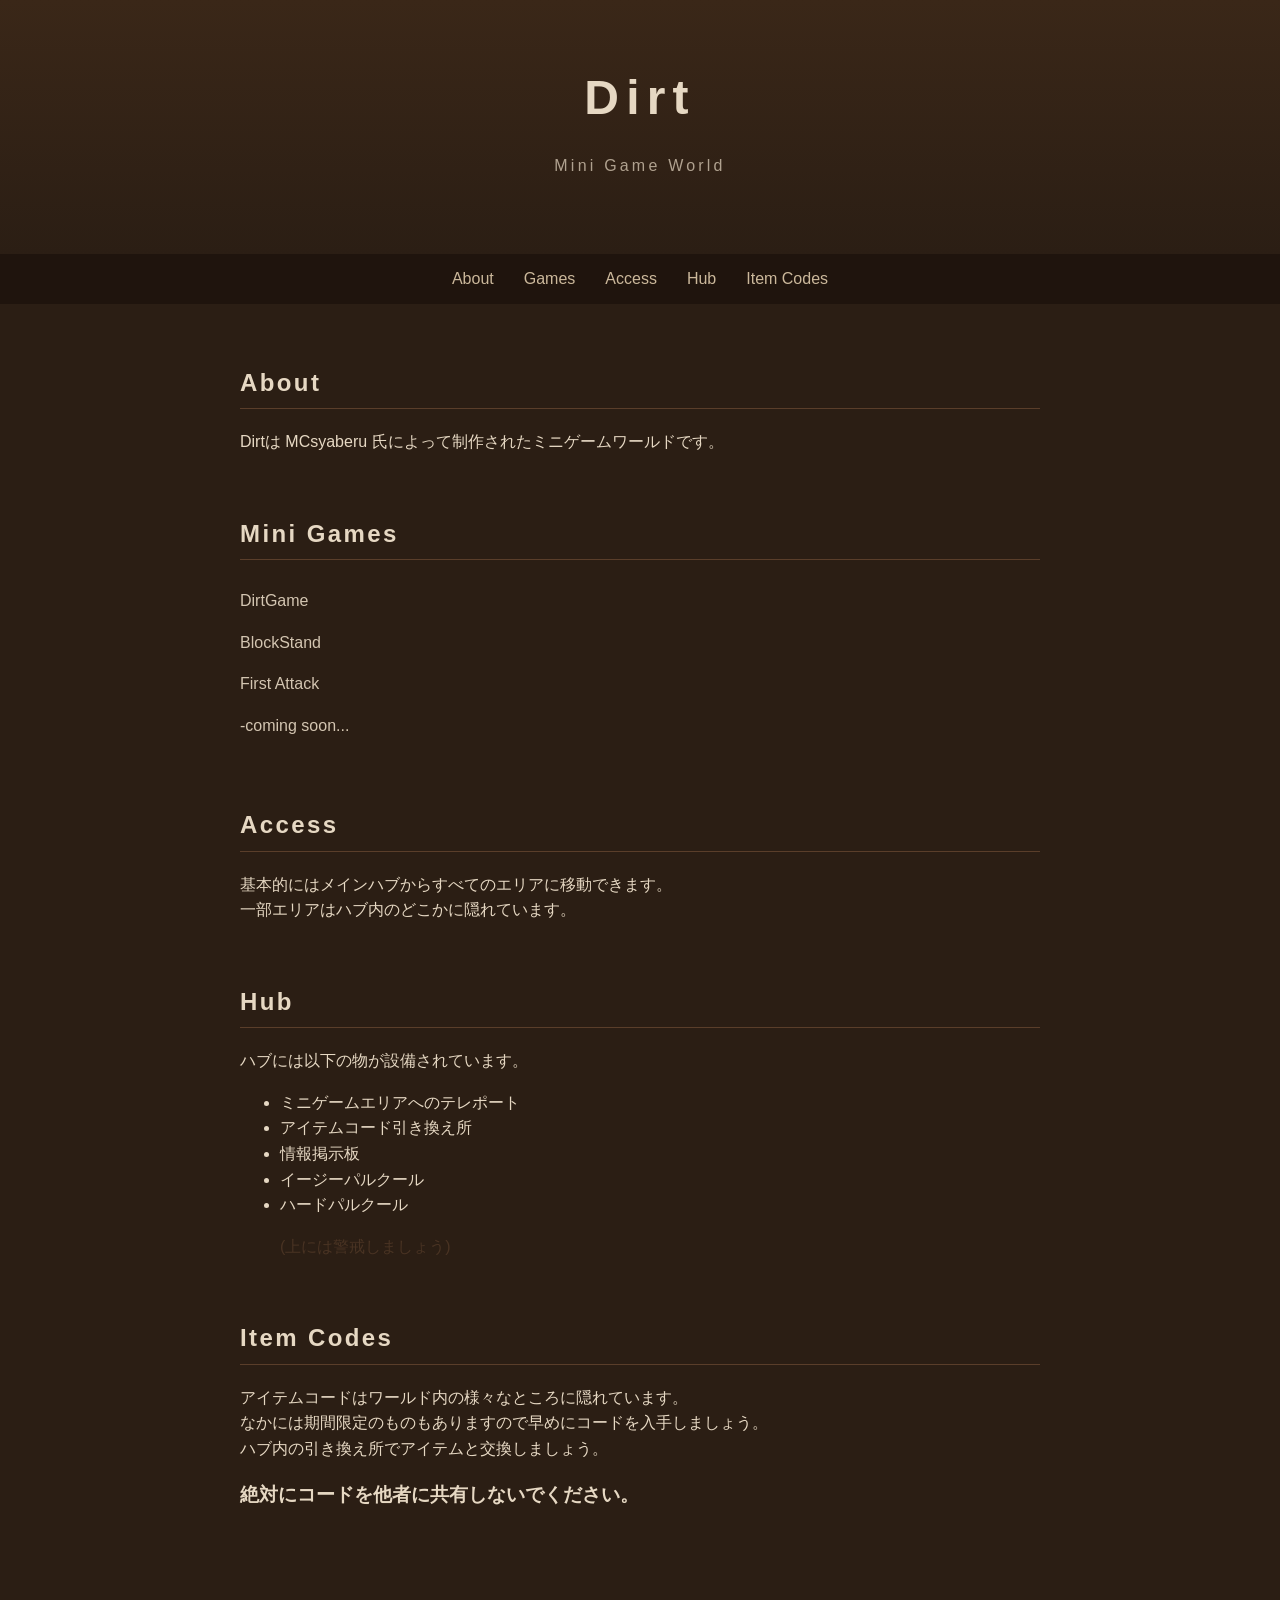
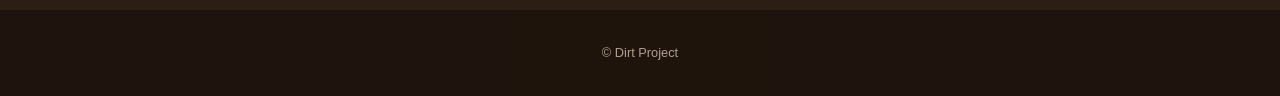
<file: index.html>
<!DOCTYPE html>
<html lang="ja">
<head>
    <meta charset="UTF-8">
    <link rel="shortcut icon" href="favicon.ico" type="image/x-icon">
    <title>Dirt | Mini Game World</title>
    <link rel="stylesheet" href="style.css">
</head>
<body>

    <!-- ヘッダー -->
    <header class="header">
        <h1 class="title">Dirt</h1>
        <p class="subtitle">Mini Game World</p>
    </header>

    <!-- ナビゲーション -->
    <nav class="nav">
        <a href="#about">About</a>
        <a href="#games">Games</a>
        <a href="#access">Access</a>
        <a href="#hub">Hub</a>
        <a href="#item">Item Codes</a>
    </nav>

    <!-- メイン -->
    <main class="main">

        <section id="about" class="section">
            <h2>About</h2>
            <p>
                Dirtは MCsyaberu 氏によって制作されたミニゲームワールドです。
            </p>
        </section>

        <section id="games" class="section">
            <h2>Mini Games</h2>
            <ul class="game-list">
                <li>DirtGame</li>
                <li>BlockStand</li>
                <li>First Attack</li>
                <li>-coming soon...</li>
            </ul>
        </section>

        <section id="access" class="section">
            <h2>Access</h2>
            <p>
                基本的にはメインハブからすべてのエリアに移動できます。<br>
                一部エリアはハブ内のどこかに隠れています。
            </p>

        </section>
        <section id="hub" class="section">
            <h2>Hub</h2>
            <p>
                ハブには以下の物が設備されています。
            </p>
            <ul class="hub-list">
                <li>ミニゲームエリアへのテレポート</li>
                <li>アイテムコード引き換え所</li>
                <li>情報掲示板</li>
                <li>イージーパルクール</li>
                <li>ハードパルクール</li>
                <p style="color: #493323;">(上には警戒しましょう)</p>
        </section>
        <section id="item" class="section">
            <h2>Item Codes</h2>
            <p>
                アイテムコードはワールド内の様々なところに隠れています。<br>
                なかには期間限定のものもありますので早めにコードを入手しましょう。<br>
                ハブ内の引き換え所でアイテムと交換しましょう。
            </p>
            <h3>絶対にコードを他者に共有しないでください。</h3>
    </main>

    <!-- フッター -->
    <footer class="footer">
        <p>© Dirt Project</p>
    </footer>

</body>
</html>
</file>
<file: style.css>
/* 全体 */
body {
    margin: 0;
    background: #2b1e14; /* 濃い土 */
    color: #e6d8c3;      /* 明るい砂色 */
    font-family: "Segoe UI", sans-serif;
    line-height: 1.6;
}

/* ヘッダー */
.header {
    padding: 60px 20px;
    text-align: center;
    background: linear-gradient(#3a2718, #2b1e14);
}

.title {
    font-size: 3rem;
    letter-spacing: 0.15em;
    margin: 0;
}

.subtitle {
    opacity: 0.7;
    letter-spacing: 0.2em;
}

/* ナビ */
.nav {
    display: flex;
    justify-content: center;
    gap: 30px;
    background: #1f140d;
    padding: 12px;
}

.nav a {
    color: #cbb89b;
    text-decoration: none;
}

.nav a:hover {
    color: #ffffff;
}

/* メイン */
.main {
    max-width: 800px;
    margin: 0 auto;
    padding: 40px 20px;
}

.section {
    margin-bottom: 60px;
}

.section h2 {
    border-bottom: 1px solid #5a3e2a;
    padding-bottom: 6px;
    letter-spacing: 0.1em;
}

/* ゲーム一覧 */
.game-list {
    list-style: none;
    padding-left: 0;
}

.game-list li {
    padding: 8px 0;
    opacity: 0.9;
}

/* フッター */
.footer {
    text-align: center;
    padding: 20px;
    font-size: 0.8rem;
    background: #1a100a;
    opacity: 0.7;
}
html {
  scroll-behavior: smooth;
}
</file>
